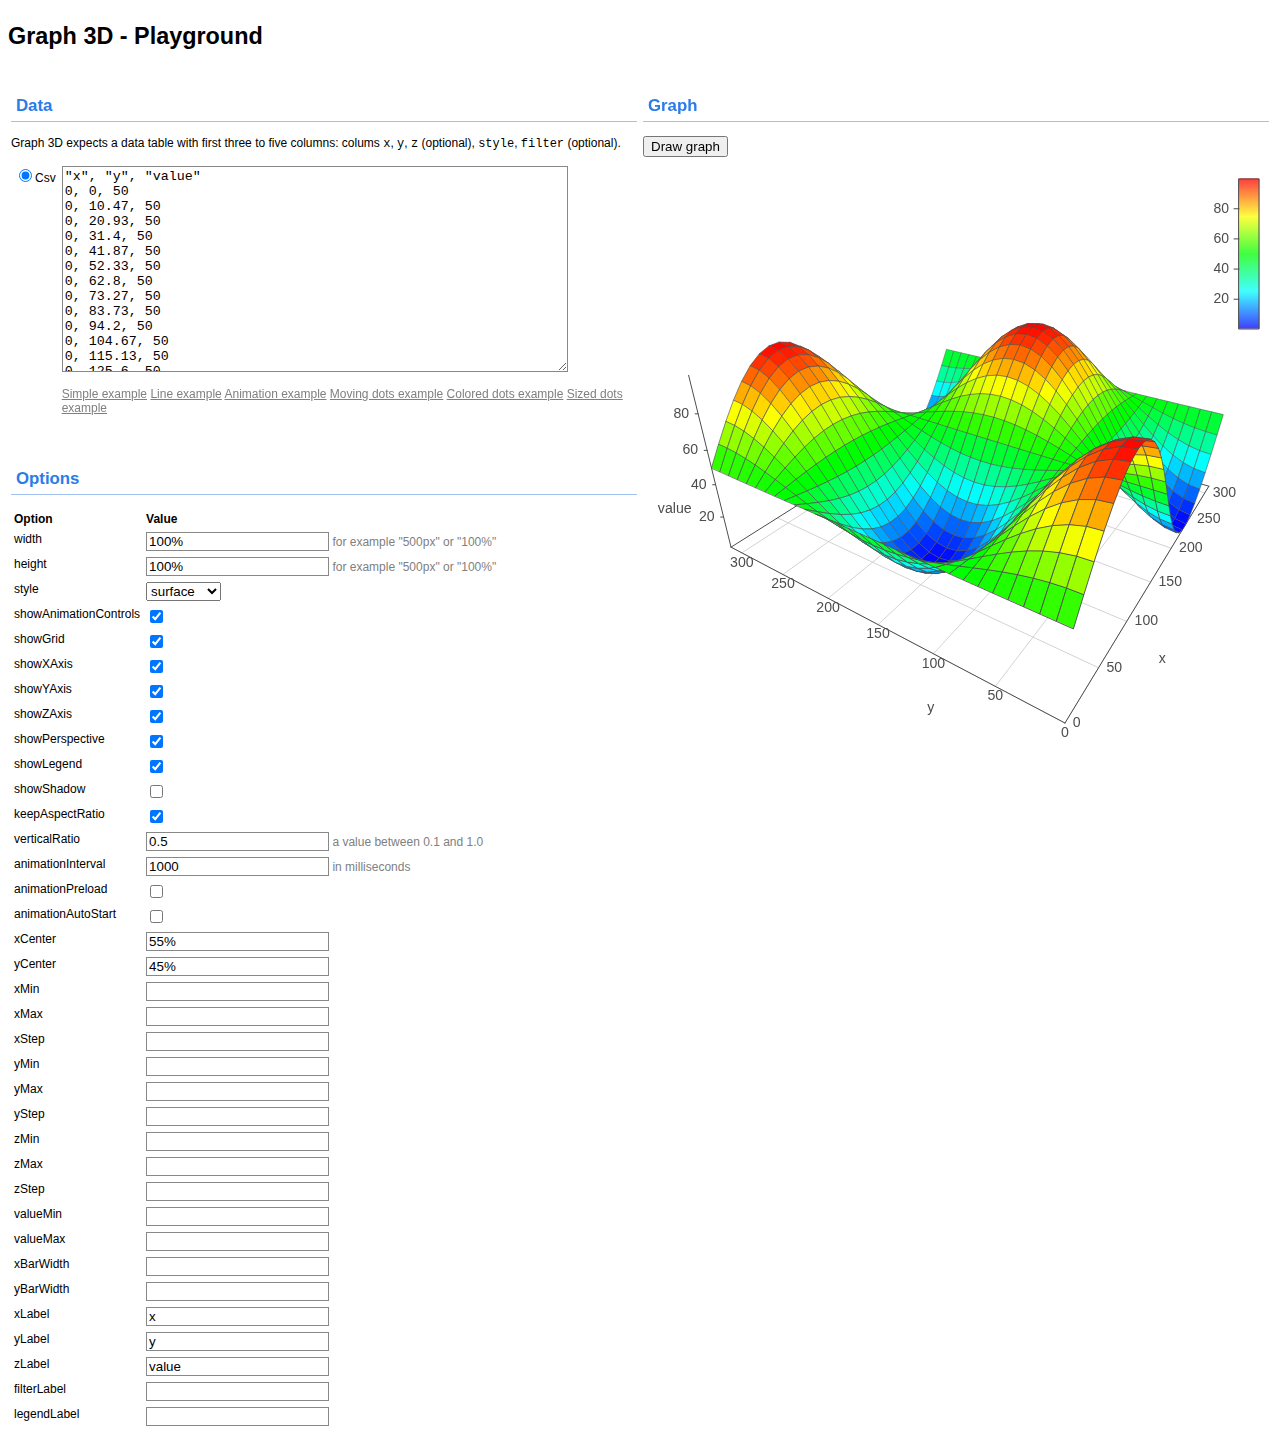
<file: vis-4.21.0/examples/graph3d/playground/index.html>
<!doctype html>
<html>

<head>
    <title>Graph 3D - Playground</title>

    <script type="text/javascript" src="../../../dist/vis.js"></script>

    <script type="text/javascript" src="playground.js"></script>
    <script type="text/javascript" src="csv2array.js"></script>
    <link rel='stylesheet' href='playground.css' type='text/css'>

    <script type="text/javascript">
        // Called when the Visualization API is loaded.
        function drawVisualization() {
            // TODO
        }
    </script>
    
</head>

<body onload="load();">

<h1>Graph 3D - Playground</h1>

<table style="width:100%;">
<col width="50%">
<col width="50%">

<tr>
    <td>
        <h2>Data</h2>
        <p>
            Graph 3D expects a data table with first three to five columns:
            colums <code>x</code>, <code>y</code>, <code>z</code> (optional),
            <code>style</code>, <code>filter</code> (optional).
        </p>

        <table>
            <tr>
                <td style="white-space: nowrap">
                    <input type="radio" name="datatype" id="datatypeCsv" onclick="selectDataType();" checked value="csv">Csv
                </td>
                <td>
                    <div id="csv">
                        <textarea id="csvTextarea"></textarea>
                        <p>
                            <a href="javascript: loadCsvExample();" title="Load an example">Simple example</a>
                            <a href="javascript: loadCsvLineExample();" title="Load an example">Line example</a>
                            <a href="javascript: loadCsvAnimationExample();" title="Load an example">Animation example</a>
                            <a href="javascript: loadCsvMovingDotsExample();" title="Load an example">Moving dots example</a>
                            <a href="javascript: loadCsvColoredDotsExample();" title="Load an example">Colored dots example</a>
                            <a href="javascript: loadCsvSizedDotsExample();" title="Load an example">Sized dots example</a>
                        </p>
                    </div>
                </td>
            </tr>
          <!-- TODO: add JSON examples -->
        </table>

        <br>
    </td>
    <td rowspan=2>
        <h2>Graph</h2>
        <p>
            <input type="button" value="Draw graph" onclick="draw();" id="draw">
        </p>

        <div id="graph"></div>
    </td>
</tr>
<tr>
    <td>
        <h2>Options</h2>

        <table>
            <tr>
                <th>Option</th>
                <th>Value</th>
            </tr>

            <tr>
                <td>width</td>
                <td><input type="text" id="width" value="100%" /> <span class="info">for example "500px" or "100%"</span></td>
            </tr>
            <tr>
                <td>height</td>
                <td><input type="text" id="height" value="100%" /> <span class="info">for example "500px" or "100%"</span></td>
            </tr>
            <tr>
                <td>style</td>
                <td>
                    <select id="style">
                        <option value="bar" >bar
                        <option value="bar-color" >bar-color
                        <option value="bar-size" >bar-size
                        <option value="dot" >dot
                        <option value="dot-color" >dot-color
                        <option value="dot-size" >dot-size
                        <option value="dot-line" >dot-line
                        <option value="line" >line
                        <option value="grid" >grid
                        <option value="surface" selected>surface
                    </select>
            </tr>

            <tr>
                <td>showAnimationControls</td>
                <td><input type="checkbox" id="showAnimationControls" checked /></td>
            </tr>
            <tr>
                <td>showGrid</td>
                <td><input type="checkbox" id="showGrid" checked /></td>
            </tr>
            <tr>
                <td>showXAxis</td>
                <td><input type="checkbox" id="showXAxis" checked /></td>
            </tr>
            <tr>
                <td>showYAxis</td>
                <td><input type="checkbox" id="showYAxis" checked /></td>
            </tr>
            <tr>
                <td>showZAxis</td>
                <td><input type="checkbox" id="showZAxis" checked /></td>
            </tr>

            <tr>
                <td>showPerspective</td>
                <td><input type="checkbox" id="showPerspective" checked /></td>
            </tr>
            <tr>
                <td>showLegend</td>
                <td><input type="checkbox" id="showLegend" checked /></td>
            </tr>
            <tr>
                <td>showShadow</td>
                <td><input type="checkbox" id="showShadow" /></td>
            </tr>

            <tr>
                <td>keepAspectRatio</td>
                <td><input type="checkbox" id="keepAspectRatio" checked /></td>
            </tr>
            <tr>
                <td>verticalRatio</td>
                <td><input type="text" id="verticalRatio" value="0.5" /> <span class="info">a value between 0.1 and 1.0</span></td>
            </tr>

            <tr>
                <td>animationInterval</td>
                <td><input type="text" id="animationInterval" value="1000" /> <span class="info">in milliseconds</span></td>
            </tr>
            <tr>
                <td>animationPreload</td>
                <td><input type="checkbox" id="animationPreload" /></td>
            </tr>
            <tr>
                <td>animationAutoStart</td>
                <td><input type="checkbox" id="animationAutoStart" /></td>
            </tr>

            <tr><td>xCenter</td><td><input type="text" id="xCenter" value="55%" /></td></tr>
            <tr><td>yCenter</td><td><input type="text" id="yCenter" value="45%" /></td></tr>

            <tr><td>xMin</td><td><input type="text" id="xMin" /></td></tr>
            <tr><td>xMax</td><td><input type="text" id="xMax" /></td></tr>
            <tr><td>xStep</td><td><input type="text" id="xStep" /></td></tr>

            <tr><td>yMin</td><td><input type="text" id="yMin" /></td></tr>
            <tr><td>yMax</td><td><input type="text" id="yMax" /></td></tr>
            <tr><td>yStep</td><td><input type="text" id="yStep" /></td></tr>

            <tr><td>zMin</td><td><input type="text" id="zMin" /></td></tr>
            <tr><td>zMax</td><td><input type="text" id="zMax" /></td></tr>
            <tr><td>zStep</td><td><input type="text" id="zStep" /></td></tr>

            <tr><td>valueMin</td><td><input type="text" id="valueMin" /></td></tr>
            <tr><td>valueMax</td><td><input type="text" id="valueMax" /></td></tr>

            <tr><td>xBarWidth</td><td><input type="text" id="xBarWidth" /></td></tr>
            <tr><td>yBarWidth</td><td><input type="text" id="yBarWidth" /></td></tr>

            <tr><td>xLabel</td><td><input type="text" id="xLabel" value="x"/></td></tr>
            <tr><td>yLabel</td><td><input type="text" id="yLabel" value="y"/></td></tr>
            <tr><td>zLabel</td><td><input type="text" id="zLabel" value="z"/></td></tr>
            <tr><td>filterLabel</td><td><input type="text" id="filterLabel" value="time"/></td></tr>
            <tr><td>legendLabel</td><td><input type="text" id="legendLabel" value="value"/></td></tr>

        </table>

    </td>
</tr>
</table>

</body>
</file>
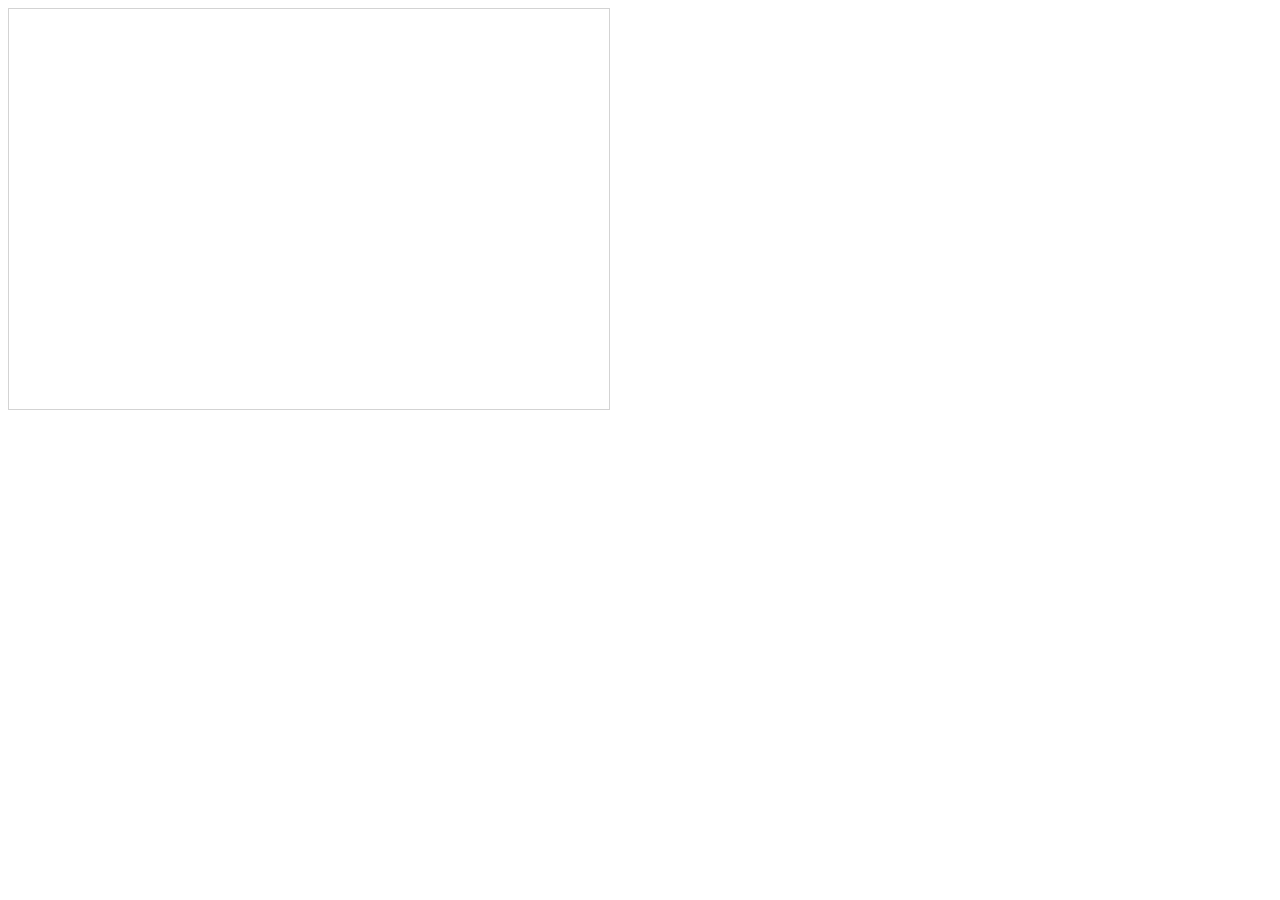
<file: vis-4.21.0/test/network_unittests.html>
<!DOCTYPE html>
<html>
<head lang="en">
    <meta charset="UTF-8">
    <title></title>

    <script type="text/javascript" src="../dist/vis.js"></script>
    <link href="../dist/vis.css" rel="stylesheet" type="text/css"/>

    <style type="text/css">
        #mynetwork {
            width: 600px;
            height: 400px;
            border: 1px solid lightgray;
        }
    </style>


</head>

<body>
<div id="mynetwork"></div>

<script>
    var network = null;
    // create an array with nodes
    var nodes = new vis.DataSet([
        {id: 1, label: 'Node 1', cid:1},
        {id: 2, label: 'Node 2', cid:1},
        {id: 3, label: 'Node 3'},
        {id: 4, label: 'Node 4'},
        {id: 5, label: 'Node 5'}
    ]);

    // create an array with edges
    var edges = new vis.DataSet([
        {id: 'e1', from: 1, to: 3, label: 'hi'},
        {from: 1, to: 2},
        {from: 2, to: 4},
        {from: 2, to: 5}
    ]);

    var data = {
        nodes: nodes,
        edges: edges
    };
    var container = document.getElementById('mynetwork');

    function drawQuick() {
        draw({physics:{stabilization:false}});
    }

    function draw(options) {
        try {
            // clean
            if (network !== null) {
                network.destroy();
                network = null;
            }
            network = new vis.Network(container, data, options);
        }
        catch (err) {
            console.log("err")
        }
    }

    function clusterByCid() {
        drawQuick();
        var clusterOptionsByData = {
            joinCondition:function(childOptions) {
                return childOptions.cid == 1;
            },
            clusterNodeProperties: {id:'cidCluster', borderWidth:3, shape:'database'}
        }
        network.cluster(clusterOptionsByData);
    }


    function clusterByConnection() {
        drawQuick();
        network.clusterByConnection(1)
    }
    function clusterByHubsize() {
        drawQuick();
        var clusterOptionsByData = {
            processProperties: function(clusterOptions, childNodes) {
                clusterOptions.label = "[" + childNodes.length + "]";
                return clusterOptions;
            },
            clusterNodeProperties: {borderWidth:3, shape:'box', font:{size:30}}
        }
        network.clusterByHubsize(undefined, clusterOptionsByData);
    }

    function checkMethods() {
        var methods = [
            {name:"setSize",            arguments: [200,300]},
            {name:"canvasToDOM",        arguments: [{x:10,y:20}]},
            {name:"DOMtoCanvas",        arguments: [{x:10,y:20}]},
            {name:"findNode",           arguments: [1]},
            {name:"isCluster",          arguments: [1]},
            {name:"cluster",            arguments: null, func: clusterByCid},
            {name:"findNode",           arguments: [1]},
            {name:"isCluster",          arguments: ['cidCluster']},
            {name:"getNodesInCluster",  arguments: ['cidCluster']},
            {name:"openCluster",        arguments: ['cidCluster']},
            {name:"clusterByConnection",arguments: null, func: clusterByConnection},
            {name:"clusterByHubsize",   arguments: null, func: clusterByHubsize},
            {name:"clusterOutliers",    arguments: null, funcFirst: drawQuick},
            {name:"getSeed",            arguments: null, funcFirst: drawQuick},
            {name:"enableEditMode",     arguments: null},
            {name:"disableEditMode",    arguments: null},
            {name:"addNodeMode",        arguments: null},
            {name:"disableEditMode",    arguments: null},
            {name:"editNode",           arguments: null, funcFirst: function() {network.setOptions({manipulation:{editNode:function(data,callback) {callback(data);}}})}},
            {name:"disableEditMode",    arguments: null},
            {name:"addEdgeMode",        arguments: null},
            {name:"disableEditMode",    arguments: null},
            {name:"editEdgeMode",       arguments: null},
            {name:"disableEditMode",    arguments: null},
            {name:"selectNodes",        arguments: [[5], true]},
            {name:"deleteSelected",     arguments: null, funcFirst:drawQuick},
            {name:"disableEditMode",    arguments: null},
            {name:"getPositions",       arguments: [[1]]},
            {name:"storePositions",     arguments: null, funcFirst:drawQuick},
            {name:"getBoundingBox",     arguments: [1]},
            {name:"getConnectedNodes",  arguments: [1]},
            {name:"getConnectedEdges",  arguments: [1]},
            {name:"startSimulation",    arguments: null},
            {name:"stopSimulation",     arguments: null},
            {name:"stabilize",          arguments: null},
            {name:"getSelection",       arguments: null},
            {name:"getSelectedNodes",   arguments: null},
            {name:"getSelectedEdges",   arguments: null},
            {name:"getNodeAt",          arguments: [{x:10,y:20}]},
            {name:"getEdgeAt",          arguments: [{x:10,y:20}]},
            {name:"selectNodes",        arguments: [[1],false]},
            {name:"selectEdges",        arguments: [['e1']]},
            {name:"unselectAll",        arguments: null},
            {name:"redraw",             arguments: null},
            {name:"getScale",           arguments: null},
            {name:"getViewPosition",    arguments: null},
            {name:"fit",                arguments: null},
            {name:"moveTo",             arguments: [{position:{x:0,y:0}}]},
            {name:"focus",              arguments: [1]},
            {name:"releaseNode",        arguments: null},
            {name:"getOptionsFromConfigurator", arguments: null},
        ]

        drawQuick();
        for (var i = 0; i < methods.length; i++) {
            setTimeout(testMethod.bind(this,methods,i), i*50);
        }
    }

    function testMethod(methods,i) {
        var methodName = methods[i].name;
        console.log("Currently testing:", methodName);

        if (methods[i].funcFirst !== undefined) {
            methods[i].funcFirst();
        }

        if (methods[i].func !== undefined) {
            methods[i].func();
        }
        else {
            if (methods[i].arguments === null) {
                network[methodName].apply(network);
            }
            else {
                network[methodName].apply(network, methods[i].arguments)
            }
        }
    }



    var amountOfOptionChecks = 50;
    var optionsThreshold = 0.8;
    var optionGlobalCount = 0;
    function checkOptions() {
        optionGlobalCount++;
        if (optionGlobalCount == amountOfOptionChecks) {
            checkMethods();
        }
        else {
            var allOptions = vis.network.allOptions.allOptions;
            var testOptions = {};
            constructOptions(allOptions, testOptions);
            if (testOptions.physics === undefined) {testOptions.physics = {};}
            if (testOptions.layout === undefined) {testOptions.layout = {};}
            testOptions.physics.enabled = true;
            testOptions.layout.improvedLayout = false;
            var failed = setTimeout(function () {
                console.error("FAILED", JSON.stringify(testOptions, null, 4))
            }, 500);
            var counter = 0;
            drawQuick();
            network.on("afterDrawing", function () {
                counter++;
                if (counter > 2) {
                    counter = 0;
                    network.off('afterDrawing');
                    clearTimeout(failed);
                    network.destroy();
                }
            })
            network.on("stabilized", function () {
                clearTimeout(failed);
                network.destroy();
            });
            network.once("destroy", function () {
                clearTimeout(failed);
                setTimeout(checkOptions, 100);
            })
            console.log("now testing:",testOptions)

            network.setOptions(testOptions);
        }
    }

    function constructOptions(allOptions, testOptions) {
        for (var option in allOptions) {
            if (Math.random() < optionsThreshold) {
                if (option !== "__type__" && option !== '__any__' && option !== 'locales' && option !== 'image' && option !== 'id') {
                    if (allOptions[option].__type__ !== undefined) {
                        if (testOptions[option] === undefined) {
                            testOptions[option] = {};
                        }
                        constructOptions(allOptions[option], testOptions[option])
                        if (Object.keys(testOptions).length === 0) {
                            testOptions[option] = undefined;
                            delete testOptions[option];
                        }
                    }
                    else {
                        if (allOptions[option].boolean !== undefined) {
                            if (testOptions[option] === undefined) {
                                testOptions[option] = {};
                            }
                            testOptions[option] = Math.random() < 0.5;
                        }
                        else if(allOptions[option].number !== undefined) {
                            if (testOptions[option] === undefined) {
                                testOptions[option] = {};
                            }
                            testOptions[option] = 1 * Math.random();
                        }
                        else if(allOptions[option].string !== undefined && Array.isArray(allOptions[option].string)) {
                            var value = allOptions[option].string[Math.floor(Math.random() * allOptions[option].string.length)];
                            if (value !== 'image' && value !== 'circularImage' && value !== 'icon') {
                                if (testOptions[option] === undefined) {
                                    testOptions[option] = {};
                                }
                                testOptions[option] = value;
                            }
                        }
                        else if(allOptions[option].string !== undefined) {
//                            if (testOptions[option] === undefined) {
//                                testOptions[option] = {};
//                            }
//                            testOptions[option] = "hello world";
                        }
                    }
                }
            }
        }
    }


    checkOptions();
//    for (var i = 0; i < amountOfOptionChecks; i++) {
//        setTimeout(checkOptions.bind(this,i), i*optionCheckTime);
//    }
//    setTimeout(checkMethods, amountOfOptionChecks*optionCheckTime);
</script>
</body>
</html>
</file>
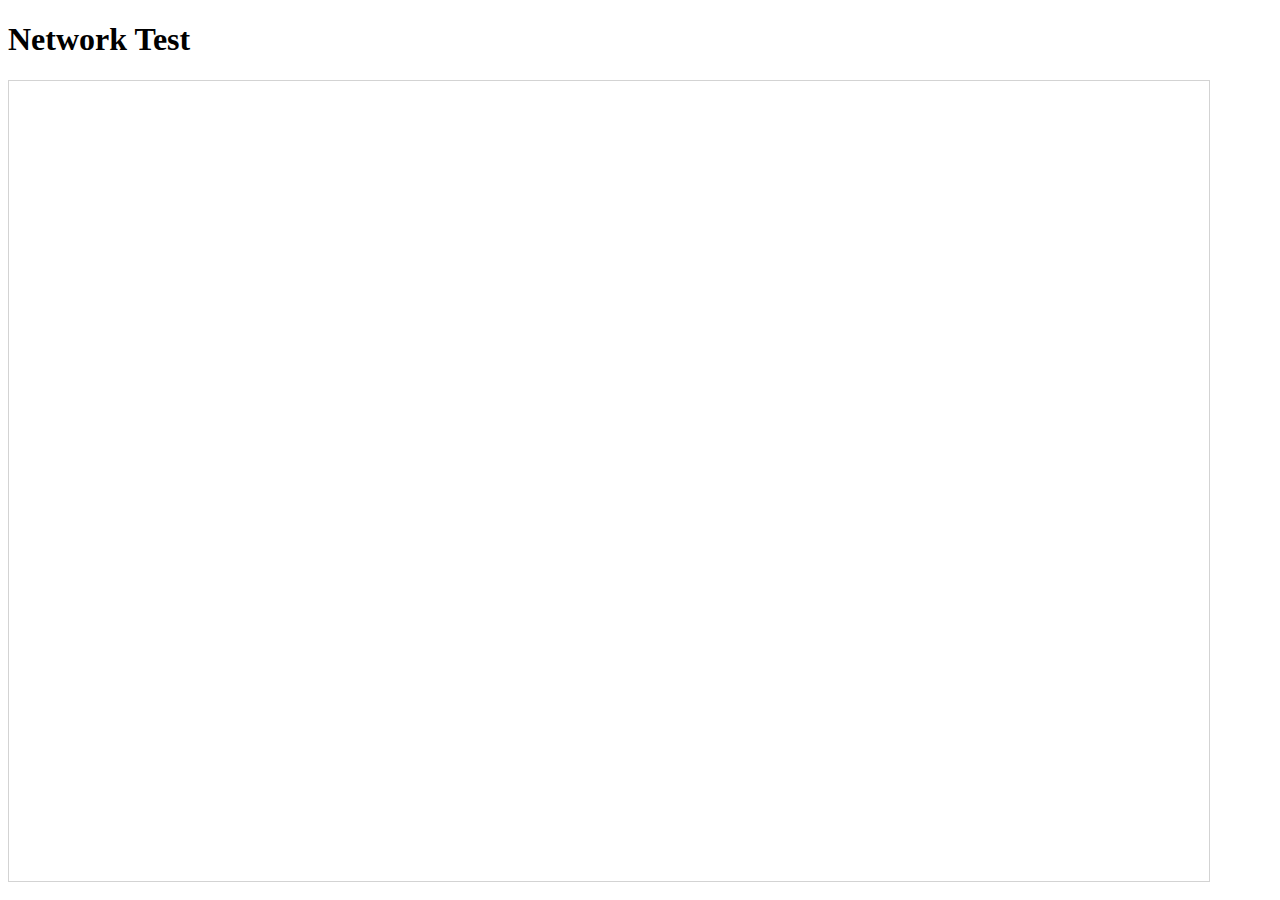
<file: vis-4.21.0/test/networkTest.html>
<!DOCTYPE html>
<html>
<head>
    <meta charset="utf-8">
    <title>JS Bin</title>
    <script type="text/javascript" src="../dist/vis.js"></script> <!-- network handling framework -->
    <link href="../dist/vis.css" rel="stylesheet" type="text/css"/>
    <style type="text/css">
        #network{
            width: 1200px;
            height: 800px;
            border: 1px solid lightgray;
        }
    </style>
</head>
<body>
<h1>Network Test</h1>
<div id="network"></div>

<script type="text/javascript">
    // create a network
    var container = document.getElementById('network');
    var nodes = new vis.DataSet([]);
    var edges = new vis.DataSet([]);

    // create a network
    var data = {
        nodes: nodes,
        edges: edges
    };
//    data.nodes.update({id: 0, label: 'node 1'});
    var fontFace = 'roboto,"helvetica neue","segoe ui",arial,helvetica,sans-serif';
    var options = {
        autoResize: true,
        interaction: {
            hover: true
        },
        width: '100%',
        height: '400px',
        nodes: {
            shape: 'dot',
            font: {
                size: 13,
                face: fontFace,
                strokeColor: '#fff',
                strokeWidth: 5
            }
        }
    };
    var network = new vis.Network(container, data, options);

    function info(s) {
        document.getElementById('num').innerText += s + '\n';
    }






</script>
</body>
</html>
</file>
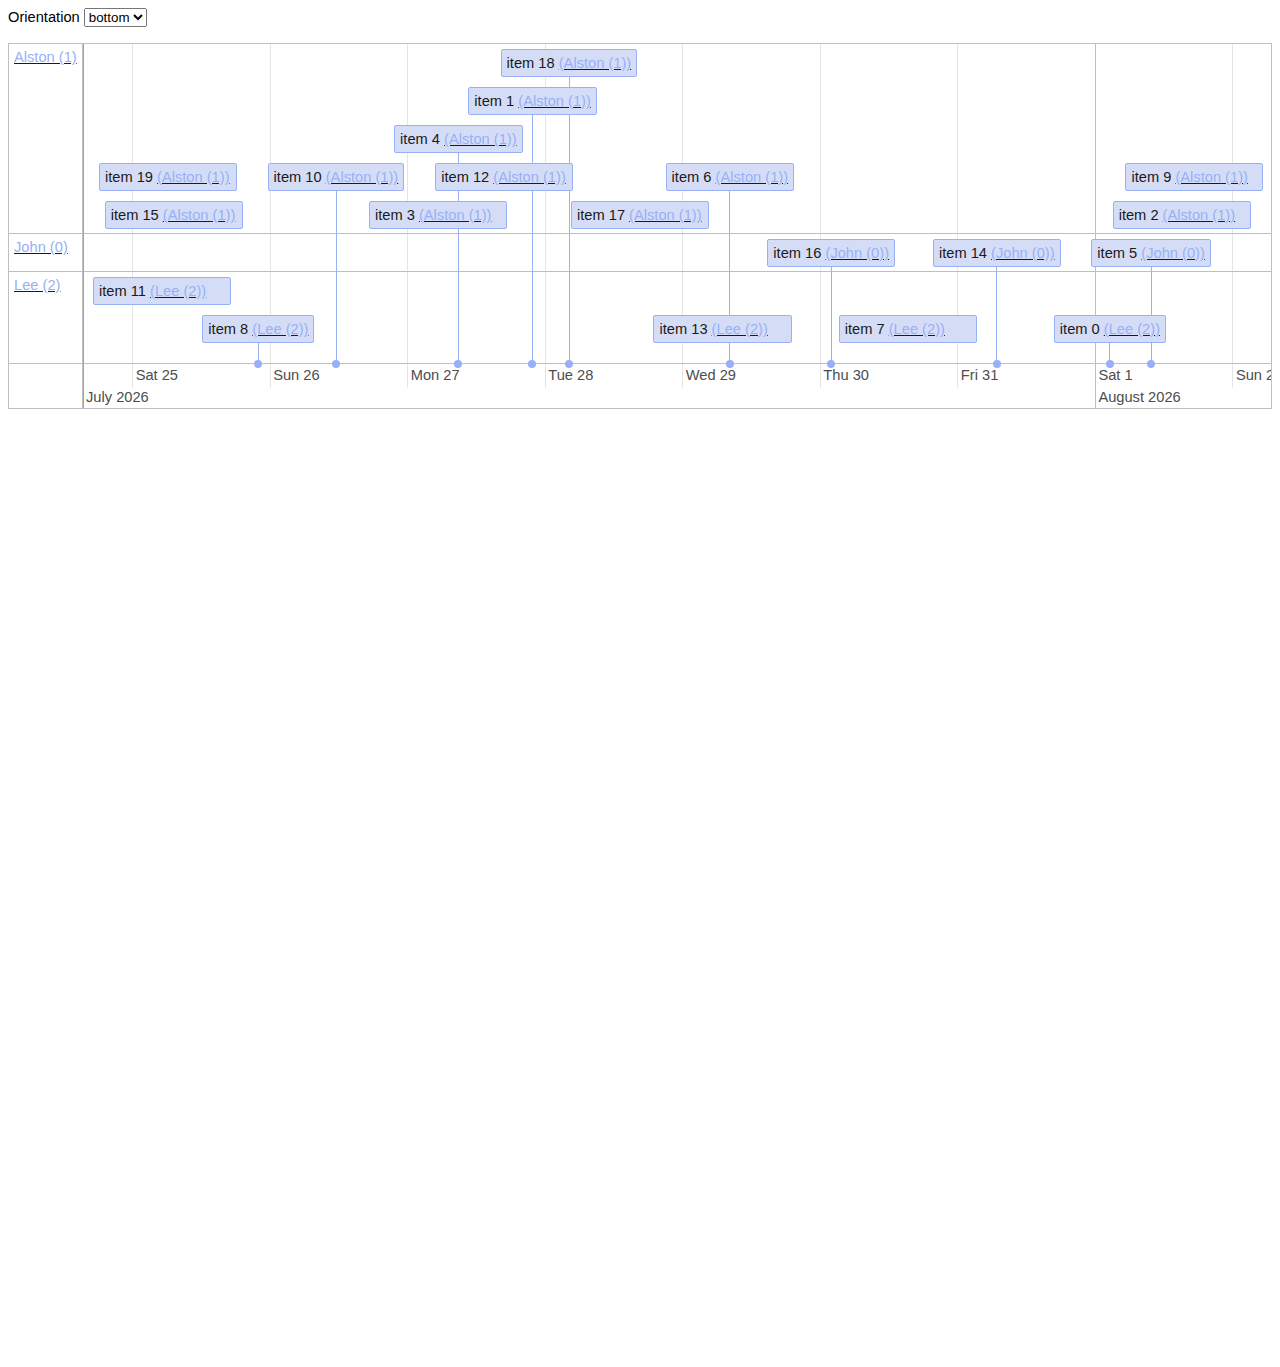
<file: vis-4.21.0/test/timeline_groups.html>
<!DOCTYPE HTML>
<html>
<head>
  <title>Timeline | Group example</title>

  <style>
    body, html {
      font-family: arial, sans-serif;
      font-size: 11pt;
    }

    #visualization {
      box-sizing: border-box;
      width: 100%;
    }

    .vis.timeline .item.red,
    .vis.timeline .item.red.selected {
      background-color: red;
      color: white;
    }

    .vis.timeline .item.green,
    .vis.timeline .item.green.selected {
      background-color: green;
      color: white;
    }

  </style>

  <script src="https://cdnjs.cloudflare.com/ajax/libs/jquery/2.1.4/jquery.js"></script>

  <script src="../dist/vis.js"></script>
  <link href="../dist/vis.css" rel="stylesheet" type="text/css" />
<script>(function(i,s,o,g,r,a,m){i['GoogleAnalyticsObject']=r;i[r]=i[r]||function(){(i[r].q=i[r].q||[]).push(arguments)},i[r].l=1*new Date();a=s.createElement(o),m=s.getElementsByTagName(o)[0];a.async=1;a.src=g;m.parentNode.insertBefore(a,m)})(window,document,'script','//www.google-analytics.com/analytics.js','ga');ga('create', 'UA-61231638-1', 'auto');ga('send', 'pageview');</script></head>
<body>

<div>
  <label for="orientation">Orientation</label>
  <select id="orientation">
    <option value="both">both</option>
    <option value="bottom" selected>bottom</option>
    <option value="top">top</option>
  </select>
</div>
<script>
  var o = document.getElementById('orientation');
  o.onchange = function () {
    timeline.setOptions({
      orientation: o.value
    });
  };
</script>
<br>

<div id="visualization"></div>
<div style="height: 1000px;"></div><!-- for testing vertical scroll on touch devices-->

<script>
  var moment = vis.moment;

  var now = moment().minutes(0).seconds(0).milliseconds(0);
  var groupCount = 3;
  var itemCount = 20;

  // create a data set with groups
  var names = ['John (0)', 'Alston (1)', 'Lee (2)', 'Grant (3)'];
  var groups = new vis.DataSet();
  for (var g = 0; g < groupCount; g++) {
    groups.add({id: g, content: '<a href="http://google.com"><span style="color:#97B0F8;">' + names[g] + '</a>', title: 'Title of group ' + g, 'className': 'myGroup'});
  }

  // create a dataset with items
  var items = new vis.DataSet({
    type: {start: 'Moment', end: 'Moment'}
  });
  for (var i = 0; i < itemCount; i++) {
    var start = now.clone().add(Math.random() * 200, 'hours');
    var end = Math.random() > 0.5 ? start.clone().add(24, 'hours') : undefined;
    var group = Math.floor(Math.random() * groupCount);
    items.add({
      id: i,
      group: group,
      content: 'item ' + i +
          ' <a href="http://google.com"><span style="color:#97B0F8;">(' + names[group] + ')</span></a> ',
      start: start,
      end: end,
      title: 'Title for item ' + i,
      //type: 'box',
      className: 'myItem'
    });
  }

  // create visualization
  var container = document.getElementById('visualization');
  var options = {
    //orientation: 'top',
    multiselect: true,
    editable: {
      add: true,
      remove: true,
      updateTime: true,
      updateGroup: true
    },

//    orientation: {
//      item: 'top',
//      axis: 'both'
//    },

    onAdd: function (item, callback) {
      item.content = prompt('Enter text content for new item:', item.content);
      if (item.content != null) {
        callback(item); // send back adjusted new item
      }
      else {
        callback(null); // cancel item creation
      }
    },

    onMove: function (item, callback) {
      console.log('onMove', item)
      if (confirm('Do you really want to move the item to\n' +
          'start: ' + item.start + '\n' +
          'end: ' + item.end + '?')) {
        callback(item); // send back item as confirmation (can be changed)
      }
      else {
        callback(null); // cancel editing item
      }
    },

    onMoving: function (item, callback) {
      var min = moment().minutes(0).seconds(0).milliseconds(0).add(-2, 'day').toDate();
      if (item.start < min) {
        item.start = min;
      }
      //item.className = item.id > 3 ? 'red' : 'green';
      //item.group = Math.random() > 0.5 ? 2 : 1;
      //item.hasMoved = true;
      //item.content = Math.round(Math.random() * 4);

      callback(item); // send back item as confirmation (can be changed)
    },

    onUpdate: function (item, callback) {
      item.content = prompt('Edit items text:', item.content);
      if (item.content != null) {
        callback(item); // send back adjusted item
      }
      else {
        callback(null); // cancel updating the item
      }
    },

    onRemove: function (item, callback) {
      if (confirm('Remove item ' + item.content + '?')) {
        callback(item); // confirm deletion
      }
      else {
        callback(null); // cancel deletion
      }
    },

    //stack: false,
    //height: 200,
    groupOrder: 'content'
  };

  console.time('create timeline');
  var timeline = new vis.Timeline(container);
  console.timeEnd('create timeline');

  console.time('set options');
  timeline.setOptions(options);
  console.timeEnd('set options');

  console.time('set groups');
  timeline.setGroups(groups);
  console.timeEnd('set groups');

  console.time('set items');
  timeline.setItems(items);
  console.timeEnd('set items');

  timeline.on('select', function (selection) {
    console.log('select', selection);
  });

  /*
  timeline.on('rangechange', function (range) {
    console.log('rangechange', range);
  });
  timeline.on('rangechanged', function (range) {
    console.log('rangechanged', range);
  });
  */
//
  timeline.on('click', function (props) {
    console.log('click', props);
  });

  $(container).click(function (event) {
    console.log('click jquery', timeline.getEventProperties(event));
  });

  timeline.on('doubleClick', function (props) {
    console.log('doubleClick', props);
  });

  timeline.on('contextmenu', function (props) {
    console.log('contextmenu', props);
  });

  items.on('add',    console.log.bind(console));
  items.on('update', console.log.bind(console));
  items.on('remove', console.log.bind(console));

  groups.on('add',    console.log.bind(console));
  groups.on('update', console.log.bind(console));
  groups.on('remove', console.log.bind(console));

  function log (msg) {
    var logs = document.getElementById('logs');
    logs.innerHTML = msg + '<br>' + logs.innerHTML;
  }

</script>
<div id="logs"></div>
</body>
</html>
</file>
<file: vis-4.21.0/examples/graph3d/playground/playground.css>
body
{
  font: 13px "Lucida Grande", Tahoma, Arial, Helvetica, sans-serif;
}

h1
{
  font-size: 180%;
  font-weight: bold;

  margin: 1em 0 1em 0;
}

h2
{
  font-size: 140%;
  padding: 5px;
  border-bottom: 1px solid #a0c0f0;
  color: #2B7CE9;
}

h3
{
  font-size: 100%;
}

hr
{
  border: none 0;
  border-top: 1px solid #a0c0f0;
  height: 1px;
}

pre.code
{
  display: block;
  padding: 8px;
  border: 1px dashed #ccc;
}

table
{
  border-collapse: collapse;
}

th, td
{
  font: 12px "Lucida Grande", Tahoma, Arial, Helvetica, sans-serif;
  text-align: left;
  vertical-align: top;
  /*border: 1px solid #888;*/
  padding: 3px;
}

th
{
  font-weight: bold;
}


textarea {
  width: 500px;
  height: 200px;
  border: 1px solid #888;
}

input[type=text] {
  border: 1px solid #888;
}

#datasourceText, #googlespreadsheetText {
  width: 500px;

}

.info {
  color: gray;
}

a {
  color: gray;
}
a:hover {
  color: red;
}


#graph {
  width: 100%;
  height: 600px;
}
</file>
<file: vis-4.21.0/dist/vis.css>
.vis .overlay {
  position: absolute;
  top: 0;
  left: 0;
  width: 100%;
  height: 100%;

  /* Must be displayed above for example selected Timeline items */
  z-index: 10;
}

.vis-active {
  box-shadow: 0 0 10px #86d5f8;
}

/* override some bootstrap styles screwing up the timelines css */

.vis [class*="span"] {
  min-height: 0;
  width: auto;
}

div.vis-configuration {
    position:relative;
    display:block;
    float:left;
    font-size:12px;
}

div.vis-configuration-wrapper {
    display:block;
    width:700px;
}

div.vis-configuration-wrapper::after {
  clear: both;
  content: "";
  display: block;
}

div.vis-configuration.vis-config-option-container{
    display:block;
    width:495px;
    background-color: #ffffff;
    border:2px solid #f7f8fa;
    border-radius:4px;
    margin-top:20px;
    left:10px;
    padding-left:5px;
}

div.vis-configuration.vis-config-button{
    display:block;
    width:495px;
    height:25px;
    vertical-align: middle;
    line-height:25px;
    background-color: #f7f8fa;
    border:2px solid #ceced0;
    border-radius:4px;
    margin-top:20px;
    left:10px;
    padding-left:5px;
    cursor: pointer;
    margin-bottom:30px;
}

div.vis-configuration.vis-config-button.hover{
    background-color: #4588e6;
    border:2px solid #214373;
    color:#ffffff;
}

div.vis-configuration.vis-config-item{
    display:block;
    float:left;
    width:495px;
    height:25px;
    vertical-align: middle;
    line-height:25px;
}


div.vis-configuration.vis-config-item.vis-config-s2{
    left:10px;
    background-color: #f7f8fa;
    padding-left:5px;
    border-radius:3px;
}
div.vis-configuration.vis-config-item.vis-config-s3{
    left:20px;
    background-color: #e4e9f0;
    padding-left:5px;
    border-radius:3px;
}
div.vis-configuration.vis-config-item.vis-config-s4{
    left:30px;
    background-color: #cfd8e6;
    padding-left:5px;
    border-radius:3px;
}

div.vis-configuration.vis-config-header{
    font-size:18px;
    font-weight: bold;
}

div.vis-configuration.vis-config-label{
    width:120px;
    height:25px;
    line-height: 25px;
}

div.vis-configuration.vis-config-label.vis-config-s3{
    width:110px;
}
div.vis-configuration.vis-config-label.vis-config-s4{
    width:100px;
}

div.vis-configuration.vis-config-colorBlock{
    top:1px;
    width:30px;
    height:19px;
    border:1px solid #444444;
    border-radius:2px;
    padding:0px;
    margin:0px;
    cursor:pointer;
}

input.vis-configuration.vis-config-checkbox {
    left:-5px;
}


input.vis-configuration.vis-config-rangeinput{
    position:relative;
    top:-5px;
    width:60px;
    /*height:13px;*/
    padding:1px;
    margin:0;
    pointer-events:none;
}

input.vis-configuration.vis-config-range{
    /*removes default webkit styles*/
    -webkit-appearance: none;

    /*fix for FF unable to apply focus style bug */
    border: 0px solid white;
    background-color:rgba(0,0,0,0);

    /*required for proper track sizing in FF*/
    width: 300px;
    height:20px;
}
input.vis-configuration.vis-config-range::-webkit-slider-runnable-track {
    width: 300px;
    height: 5px;
    background: #dedede; /* Old browsers */
    background: -moz-linear-gradient(top,  #dedede 0%, #c8c8c8 99%); /* FF3.6+ */
    background: -webkit-gradient(linear, left top, left bottom, color-stop(0%,#dedede), color-stop(99%,#c8c8c8)); /* Chrome,Safari4+ */
    background: -webkit-linear-gradient(top,  #dedede 0%,#c8c8c8 99%); /* Chrome10+,Safari5.1+ */
    background: -o-linear-gradient(top, #dedede 0%, #c8c8c8 99%); /* Opera 11.10+ */
    background: -ms-linear-gradient(top,  #dedede 0%,#c8c8c8 99%); /* IE10+ */
    background: linear-gradient(to bottom,  #dedede 0%,#c8c8c8 99%); /* W3C */
    filter: progid:DXImageTransform.Microsoft.gradient( startColorstr='#dedede', endColorstr='#c8c8c8',GradientType=0 ); /* IE6-9 */

    border: 1px solid #999999;
    box-shadow: #aaaaaa 0px 0px 3px 0px;
    border-radius: 3px;
}
input.vis-configuration.vis-config-range::-webkit-slider-thumb {
    -webkit-appearance: none;
    border: 1px solid #14334b;
    height: 17px;
    width: 17px;
    border-radius: 50%;
    background: #3876c2; /* Old browsers */
    background: -moz-linear-gradient(top,  #3876c2 0%, #385380 100%); /* FF3.6+ */
    background: -webkit-gradient(linear, left top, left bottom, color-stop(0%,#3876c2), color-stop(100%,#385380)); /* Chrome,Safari4+ */
    background: -webkit-linear-gradient(top,  #3876c2 0%,#385380 100%); /* Chrome10+,Safari5.1+ */
    background: -o-linear-gradient(top,  #3876c2 0%,#385380 100%); /* Opera 11.10+ */
    background: -ms-linear-gradient(top,  #3876c2 0%,#385380 100%); /* IE10+ */
    background: linear-gradient(to bottom,  #3876c2 0%,#385380 100%); /* W3C */
    filter: progid:DXImageTransform.Microsoft.gradient( startColorstr='#3876c2', endColorstr='#385380',GradientType=0 ); /* IE6-9 */
    box-shadow: #111927 0px 0px 1px 0px;
    margin-top: -7px;
}
input.vis-configuration.vis-config-range:focus {
    outline: none;
}
input.vis-configuration.vis-config-range:focus::-webkit-slider-runnable-track {
    background: #9d9d9d; /* Old browsers */
    background: -moz-linear-gradient(top, #9d9d9d 0%, #c8c8c8 99%); /* FF3.6+ */
    background: -webkit-gradient(linear, left top, left bottom, color-stop(0%,#9d9d9d), color-stop(99%,#c8c8c8)); /* Chrome,Safari4+ */
    background: -webkit-linear-gradient(top,  #9d9d9d 0%,#c8c8c8 99%); /* Chrome10+,Safari5.1+ */
    background: -o-linear-gradient(top,  #9d9d9d 0%,#c8c8c8 99%); /* Opera 11.10+ */
    background: -ms-linear-gradient(top,  #9d9d9d 0%,#c8c8c8 99%); /* IE10+ */
    background: linear-gradient(to bottom,  #9d9d9d 0%,#c8c8c8 99%); /* W3C */
    filter: progid:DXImageTransform.Microsoft.gradient( startColorstr='#9d9d9d', endColorstr='#c8c8c8',GradientType=0 ); /* IE6-9 */
}

input.vis-configuration.vis-config-range::-moz-range-track {
    width: 300px;
    height: 10px;
    background: #dedede; /* Old browsers */
    background: -moz-linear-gradient(top,  #dedede 0%, #c8c8c8 99%); /* FF3.6+ */
    background: -webkit-gradient(linear, left top, left bottom, color-stop(0%,#dedede), color-stop(99%,#c8c8c8)); /* Chrome,Safari4+ */
    background: -webkit-linear-gradient(top,  #dedede 0%,#c8c8c8 99%); /* Chrome10+,Safari5.1+ */
    background: -o-linear-gradient(top, #dedede 0%, #c8c8c8 99%); /* Opera 11.10+ */
    background: -ms-linear-gradient(top,  #dedede 0%,#c8c8c8 99%); /* IE10+ */
    background: linear-gradient(to bottom,  #dedede 0%,#c8c8c8 99%); /* W3C */
    filter: progid:DXImageTransform.Microsoft.gradient( startColorstr='#dedede', endColorstr='#c8c8c8',GradientType=0 ); /* IE6-9 */

    border: 1px solid #999999;
    box-shadow: #aaaaaa 0px 0px 3px 0px;
    border-radius: 3px;
}
input.vis-configuration.vis-config-range::-moz-range-thumb {
    border: none;
    height: 16px;
    width: 16px;

    border-radius: 50%;
    background:  #385380;
}

/*hide the outline behind the border*/
input.vis-configuration.vis-config-range:-moz-focusring{
    outline: 1px solid white;
    outline-offset: -1px;
}

input.vis-configuration.vis-config-range::-ms-track {
    width: 300px;
    height: 5px;

    /*remove bg colour from the track, we'll use ms-fill-lower and ms-fill-upper instead */
    background: transparent;

    /*leave room for the larger thumb to overflow with a transparent border */
    border-color: transparent;
    border-width: 6px 0;

    /*remove default tick marks*/
    color: transparent;
}
input.vis-configuration.vis-config-range::-ms-fill-lower {
    background: #777;
    border-radius: 10px;
}
input.vis-configuration.vis-config-range::-ms-fill-upper {
    background: #ddd;
    border-radius: 10px;
}
input.vis-configuration.vis-config-range::-ms-thumb {
    border: none;
    height: 16px;
    width: 16px;
    border-radius: 50%;
    background:  #385380;
}
input.vis-configuration.vis-config-range:focus::-ms-fill-lower {
    background: #888;
}
input.vis-configuration.vis-config-range:focus::-ms-fill-upper {
    background: #ccc;
}

.vis-configuration-popup {
    position: absolute;
    background: rgba(57, 76, 89, 0.85);
    border: 2px solid #f2faff;
    line-height:30px;
    height:30px;
    width:150px;
    text-align:center;
    color: #ffffff;
    font-size:14px;
    border-radius:4px;
    -webkit-transition: opacity 0.3s ease-in-out;
    -moz-transition: opacity 0.3s ease-in-out;
    transition: opacity 0.3s ease-in-out;
}
.vis-configuration-popup:after, .vis-configuration-popup:before {
    left: 100%;
    top: 50%;
    border: solid transparent;
    content: " ";
    height: 0;
    width: 0;
    position: absolute;
    pointer-events: none;
}

.vis-configuration-popup:after {
    border-color: rgba(136, 183, 213, 0);
    border-left-color: rgba(57, 76, 89, 0.85);
    border-width: 8px;
    margin-top: -8px;
}
.vis-configuration-popup:before {
    border-color: rgba(194, 225, 245, 0);
    border-left-color: #f2faff;
    border-width: 12px;
    margin-top: -12px;
}
div.vis-tooltip {
  position: absolute;
  visibility: hidden;
  padding: 5px;
  white-space: nowrap;

  font-family: verdana;
  font-size:14px;
  color:#000000;
  background-color: #f5f4ed;

  -moz-border-radius: 3px;
  -webkit-border-radius: 3px;
  border-radius: 3px;
  border: 1px solid #808074;

  box-shadow: 3px 3px 10px rgba(0, 0, 0, 0.2);
  pointer-events: none;

  z-index: 5;
}


div.vis-color-picker {
  position:absolute;
  top: 0px;
  left: 30px;
  margin-top:-140px;
  margin-left:30px;
  width:310px;
  height:444px;
  z-index: 1;
  padding: 10px;
  border-radius:15px;
  background-color:#ffffff;
  display: none;
  box-shadow: rgba(0,0,0,0.5) 0px 0px 10px 0px;
}

div.vis-color-picker div.vis-arrow {
  position: absolute;
  top:147px;
  left:5px;
}

div.vis-color-picker div.vis-arrow::after,
div.vis-color-picker div.vis-arrow::before {
  right: 100%;
  top: 50%;
  border: solid transparent;
  content: " ";
  height: 0;
  width: 0;
  position: absolute;
  pointer-events: none;
}

div.vis-color-picker div.vis-arrow:after {
  border-color: rgba(255, 255, 255, 0);
  border-right-color: #ffffff;
  border-width: 30px;
  margin-top: -30px;
}

div.vis-color-picker div.vis-color {
  position:absolute;
  width: 289px;
  height: 289px;
  cursor: pointer;
}



div.vis-color-picker div.vis-brightness {
  position: absolute;
  top:313px;
}

div.vis-color-picker div.vis-opacity {
  position:absolute;
  top:350px;
}

div.vis-color-picker div.vis-selector {
  position:absolute;
  top:137px;
  left:137px;
  width:15px;
  height:15px;
  border-radius:15px;
  border:1px solid #ffffff;
  background: #4c4c4c; /* Old browsers */
  background: -moz-linear-gradient(top,  #4c4c4c 0%, #595959 12%, #666666 25%, #474747 39%, #2c2c2c 50%, #000000 51%, #111111 60%, #2b2b2b 76%, #1c1c1c 91%, #131313 100%); /* FF3.6+ */
  background: -webkit-gradient(linear, left top, left bottom, color-stop(0%,#4c4c4c), color-stop(12%,#595959), color-stop(25%,#666666), color-stop(39%,#474747), color-stop(50%,#2c2c2c), color-stop(51%,#000000), color-stop(60%,#111111), color-stop(76%,#2b2b2b), color-stop(91%,#1c1c1c), color-stop(100%,#131313)); /* Chrome,Safari4+ */
  background: -webkit-linear-gradient(top,  #4c4c4c 0%,#595959 12%,#666666 25%,#474747 39%,#2c2c2c 50%,#000000 51%,#111111 60%,#2b2b2b 76%,#1c1c1c 91%,#131313 100%); /* Chrome10+,Safari5.1+ */
  background: -o-linear-gradient(top,  #4c4c4c 0%,#595959 12%,#666666 25%,#474747 39%,#2c2c2c 50%,#000000 51%,#111111 60%,#2b2b2b 76%,#1c1c1c 91%,#131313 100%); /* Opera 11.10+ */
  background: -ms-linear-gradient(top,  #4c4c4c 0%,#595959 12%,#666666 25%,#474747 39%,#2c2c2c 50%,#000000 51%,#111111 60%,#2b2b2b 76%,#1c1c1c 91%,#131313 100%); /* IE10+ */
  background: linear-gradient(to bottom,  #4c4c4c 0%,#595959 12%,#666666 25%,#474747 39%,#2c2c2c 50%,#000000 51%,#111111 60%,#2b2b2b 76%,#1c1c1c 91%,#131313 100%); /* W3C */
  filter: progid:DXImageTransform.Microsoft.gradient( startColorstr='#4c4c4c', endColorstr='#131313',GradientType=0 ); /* IE6-9 */
}



div.vis-color-picker div.vis-new-color {
  position:absolute;
  width:140px;
  height:20px;
  border:1px solid rgba(0,0,0,0.1);
  border-radius:5px;
  top:380px;
  left:159px;
  text-align:right;
  padding-right:2px;
  font-size:10px;
  color:rgba(0,0,0,0.4);
  vertical-align:middle;
  line-height:20px;

}

div.vis-color-picker div.vis-initial-color {
  position:absolute;
  width:140px;
  height:20px;
  border:1px solid rgba(0,0,0,0.1);
  border-radius:5px;
  top:380px;
  left:10px;
  text-align:left;
  padding-left:2px;
  font-size:10px;
  color:rgba(0,0,0,0.4);
  vertical-align:middle;
  line-height:20px;
}

div.vis-color-picker div.vis-label {
  position:absolute;
  width:300px;
  left:10px;
}

div.vis-color-picker div.vis-label.vis-brightness {
  top:300px;
}

div.vis-color-picker div.vis-label.vis-opacity {
  top:338px;
}

div.vis-color-picker div.vis-button {
  position:absolute;
  width:68px;
  height:25px;
  border-radius:10px;
  vertical-align: middle;
  text-align:center;
  line-height: 25px;
  top:410px;
  border:2px solid #d9d9d9;
  background-color: #f7f7f7;
  cursor:pointer;
}

div.vis-color-picker div.vis-button.vis-cancel {
  /*border:2px solid #ff4e33;*/
  /*background-color: #ff7761;*/
  left:5px;
}
div.vis-color-picker div.vis-button.vis-load {
  /*border:2px solid #a153e6;*/
  /*background-color: #cb8dff;*/
  left:82px;
}
div.vis-color-picker div.vis-button.vis-apply {
  /*border:2px solid #4588e6;*/
  /*background-color: #82b6ff;*/
  left:159px;
}
div.vis-color-picker div.vis-button.vis-save {
  /*border:2px solid #45e655;*/
  /*background-color: #6dff7c;*/
  left:236px;
}


div.vis-color-picker input.vis-range {
  width: 290px;
  height:20px;
}

/* TODO: is this redundant?
div.vis-color-picker input.vis-range-brightness {
  width: 289px !important;
}


div.vis-color-picker input.vis-saturation-range {
  width: 289px !important;
}*/
div.vis-network div.vis-manipulation {
  box-sizing: content-box;

  border-width: 0;
  border-bottom: 1px;
  border-style:solid;
  border-color: #d6d9d8;
  background: #ffffff; /* Old browsers */
  background: -moz-linear-gradient(top,  #ffffff 0%, #fcfcfc 48%, #fafafa 50%, #fcfcfc 100%); /* FF3.6+ */
  background: -webkit-gradient(linear, left top, left bottom, color-stop(0%,#ffffff), color-stop(48%,#fcfcfc), color-stop(50%,#fafafa), color-stop(100%,#fcfcfc)); /* Chrome,Safari4+ */
  background: -webkit-linear-gradient(top,  #ffffff 0%,#fcfcfc 48%,#fafafa 50%,#fcfcfc 100%); /* Chrome10+,Safari5.1+ */
  background: -o-linear-gradient(top,  #ffffff 0%,#fcfcfc 48%,#fafafa 50%,#fcfcfc 100%); /* Opera 11.10+ */
  background: -ms-linear-gradient(top,  #ffffff 0%,#fcfcfc 48%,#fafafa 50%,#fcfcfc 100%); /* IE10+ */
  background: linear-gradient(to bottom,  #ffffff 0%,#fcfcfc 48%,#fafafa 50%,#fcfcfc 100%); /* W3C */
  filter: progid:DXImageTransform.Microsoft.gradient( startColorstr='#ffffff', endColorstr='#fcfcfc',GradientType=0 ); /* IE6-9 */

  padding-top:4px;
  position: absolute;
  left: 0;
  top: 0;
  width: 100%;
  height: 28px;
}

div.vis-network div.vis-edit-mode {
  position:absolute;
  left: 0;
  top: 5px;
  height: 30px;
}

/* FIXME: shouldn't the vis-close button be a child of the vis-manipulation div? */

div.vis-network div.vis-close {
  position:absolute;
  right: 0;
  top: 0;
  width: 30px;
  height: 30px;

  background-position: 20px 3px;
  background-repeat: no-repeat;
  background-image: url("img/network/cross.png");
  cursor: pointer;
  -webkit-touch-callout: none;
  -webkit-user-select: none;
  -khtml-user-select: none;
  -moz-user-select: none;
  -ms-user-select: none;
  user-select: none;
}

div.vis-network div.vis-close:hover {
  opacity: 0.6;
}

div.vis-network div.vis-manipulation div.vis-button,
div.vis-network div.vis-edit-mode div.vis-button {
  float:left;
  font-family: verdana;
  font-size: 12px;
  -moz-border-radius: 15px;
  border-radius: 15px;
  display:inline-block;
  background-position: 0px 0px;
  background-repeat:no-repeat;
  height:24px;
  margin-left: 10px;
  /*vertical-align:middle;*/
  cursor: pointer;
  padding: 0px 8px 0px 8px;
  -webkit-touch-callout: none;
  -webkit-user-select: none;
  -khtml-user-select: none;
  -moz-user-select: none;
  -ms-user-select: none;
  user-select: none;
}

div.vis-network div.vis-manipulation div.vis-button:hover {
  box-shadow: 1px 1px 8px rgba(0, 0, 0, 0.20);
}

div.vis-network div.vis-manipulation div.vis-button:active {
  box-shadow: 1px 1px 8px rgba(0, 0, 0, 0.50);
}

div.vis-network div.vis-manipulation div.vis-button.vis-back {
  background-image: url("img/network/backIcon.png");
}

div.vis-network div.vis-manipulation div.vis-button.vis-none:hover {
  box-shadow: 1px 1px 8px rgba(0, 0, 0, 0.0);
  cursor: default;
}
div.vis-network div.vis-manipulation div.vis-button.vis-none:active {
  box-shadow: 1px 1px 8px rgba(0, 0, 0, 0.0);
}
div.vis-network div.vis-manipulation div.vis-button.vis-none {
  padding: 0;
}
div.vis-network div.vis-manipulation div.notification {
  margin: 2px;
  font-weight: bold;
}

div.vis-network div.vis-manipulation div.vis-button.vis-add {
  background-image: url("img/network/addNodeIcon.png");
}

div.vis-network div.vis-manipulation div.vis-button.vis-edit,
div.vis-network div.vis-edit-mode div.vis-button.vis-edit {
  background-image: url("img/network/editIcon.png");
}

div.vis-network div.vis-edit-mode div.vis-button.vis-edit.vis-edit-mode {
  background-color: #fcfcfc;
  border: 1px solid #cccccc;
}

div.vis-network div.vis-manipulation div.vis-button.vis-connect {
  background-image: url("img/network/connectIcon.png");
}

div.vis-network div.vis-manipulation div.vis-button.vis-delete {
  background-image: url("img/network/deleteIcon.png");
}
/* top right bottom left */
div.vis-network div.vis-manipulation div.vis-label,
div.vis-network div.vis-edit-mode div.vis-label {
  margin: 0 0 0 23px;
  line-height: 25px;
}
div.vis-network div.vis-manipulation div.vis-separator-line {
  float:left;
  display:inline-block;
  width:1px;
  height:21px;
  background-color: #bdbdbd;
  margin: 0px 7px 0 15px; /*top right bottom left*/
}

/* TODO: is this redundant?
div.network-navigation_wrapper {
  position: absolute;
  left: 0;
  top: 0;
  width: 100%;
  height: 100%;
}
*/

div.vis-network div.vis-navigation div.vis-button {
    width:34px;
    height:34px;
    -moz-border-radius: 17px;
    border-radius: 17px;
    position:absolute;
    display:inline-block;
    background-position: 2px 2px;
    background-repeat:no-repeat;
    cursor: pointer;
    -webkit-touch-callout: none;
    -webkit-user-select: none;
    -khtml-user-select: none;
    -moz-user-select: none;
    -ms-user-select: none;
    user-select: none;
}

div.vis-network div.vis-navigation div.vis-button:hover {
    box-shadow: 0 0 3px 3px rgba(56, 207, 21, 0.30);
}

div.vis-network div.vis-navigation div.vis-button:active {
    box-shadow: 0 0 1px 3px rgba(56, 207, 21, 0.95);
}

div.vis-network div.vis-navigation div.vis-button.vis-up {
    background-image: url("img/network/upArrow.png");
    bottom:50px;
    left:55px;
}
div.vis-network div.vis-navigation div.vis-button.vis-down {
    background-image: url("img/network/downArrow.png");
    bottom:10px;
    left:55px;
}
div.vis-network div.vis-navigation div.vis-button.vis-left {
    background-image: url("img/network/leftArrow.png");
    bottom:10px;
    left:15px;
}
div.vis-network div.vis-navigation div.vis-button.vis-right {
    background-image: url("img/network/rightArrow.png");
    bottom:10px;
    left:95px;
}
div.vis-network div.vis-navigation div.vis-button.vis-zoomIn {
    background-image: url("img/network/plus.png");
    bottom:10px;
    right:15px;
}
div.vis-network div.vis-navigation div.vis-button.vis-zoomOut {
    background-image: url("img/network/minus.png");
    bottom:10px;
    right:55px;
}
div.vis-network div.vis-navigation div.vis-button.vis-zoomExtends {
    background-image: url("img/network/zoomExtends.png");
    bottom:50px;
    right:15px;
}
.vis-timeline {
  /*
  -webkit-transition: height .4s ease-in-out;
  transition:         height .4s ease-in-out;
  */
}

.vis-panel {
  /*
  -webkit-transition: height .4s ease-in-out, top .4s ease-in-out;
  transition:         height .4s ease-in-out, top .4s ease-in-out;
  */
}

.vis-axis {
  /*
  -webkit-transition: top .4s ease-in-out;
  transition:         top .4s ease-in-out;
  */
}

/* TODO: get animation working nicely

.vis-item {
  -webkit-transition: top .4s ease-in-out;
  transition:         top .4s ease-in-out;
}

.vis-item.line {
  -webkit-transition: height .4s ease-in-out, top .4s ease-in-out;
  transition:         height .4s ease-in-out, top .4s ease-in-out;
}
/**/
.vis-current-time {
  background-color: #FF7F6E;
  width: 2px;
  z-index: 1;
  pointer-events: none;
}

.vis-rolling-mode-btn {
  height: 40px;
  width: 40px;
  position: absolute;
  top: 7px;
  right: 20px;
  border-radius: 50%;
  font-size: 28px;
  cursor: pointer;
  opacity: 0.8;
  color: white;
  font-weight: bold;
  text-align: center;
  background: #3876c2;
}
.vis-rolling-mode-btn:before {
  content: "\26F6";
}

.vis-rolling-mode-btn:hover {
  opacity: 1;
}
.vis-custom-time {
  background-color: #6E94FF;
  width: 2px;
  cursor: move;
  z-index: 1;
}

.vis-panel.vis-background.vis-horizontal .vis-grid.vis-horizontal {
  position: absolute;
  width: 100%;
  height: 0;
  border-bottom: 1px solid;
}

.vis-panel.vis-background.vis-horizontal .vis-grid.vis-minor {
  border-color: #e5e5e5;
}

.vis-panel.vis-background.vis-horizontal .vis-grid.vis-major {
  border-color: #bfbfbf;
}


.vis-data-axis .vis-y-axis.vis-major {
  width: 100%;
  position: absolute;
  color: #4d4d4d;
  white-space: nowrap;
}

.vis-data-axis .vis-y-axis.vis-major.vis-measure {
  padding: 0;
  margin: 0;
  border: 0;
  visibility: hidden;
  width: auto;
}


.vis-data-axis .vis-y-axis.vis-minor {
  position: absolute;
  width: 100%;
  color: #bebebe;
  white-space: nowrap;
}

.vis-data-axis .vis-y-axis.vis-minor.vis-measure {
  padding: 0;
  margin: 0;
  border: 0;
  visibility: hidden;
  width: auto;
}

.vis-data-axis .vis-y-axis.vis-title {
  position: absolute;
  color: #4d4d4d;
  white-space: nowrap;
  bottom: 20px;
  text-align: center;
}

.vis-data-axis .vis-y-axis.vis-title.vis-measure {
  padding: 0;
  margin: 0;
  visibility: hidden;
  width: auto;
}

.vis-data-axis .vis-y-axis.vis-title.vis-left {
  bottom: 0;
  -webkit-transform-origin: left top;
  -moz-transform-origin: left top;
  -ms-transform-origin: left top;
  -o-transform-origin: left top;
  transform-origin: left bottom;
  -webkit-transform: rotate(-90deg);
  -moz-transform: rotate(-90deg);
  -ms-transform: rotate(-90deg);
  -o-transform: rotate(-90deg);
  transform: rotate(-90deg);
}

.vis-data-axis .vis-y-axis.vis-title.vis-right {
  bottom: 0;
  -webkit-transform-origin: right bottom;
  -moz-transform-origin: right bottom;
  -ms-transform-origin: right bottom;
  -o-transform-origin: right bottom;
  transform-origin: right bottom;
  -webkit-transform: rotate(90deg);
  -moz-transform: rotate(90deg);
  -ms-transform: rotate(90deg);
  -o-transform: rotate(90deg);
  transform: rotate(90deg);
}

.vis-legend {
  background-color: rgba(247, 252, 255, 0.65);
  padding: 5px;
  border: 1px solid #b3b3b3;
  box-shadow: 2px 2px 10px rgba(154, 154, 154, 0.55);
}

.vis-legend-text {
  /*font-size: 10px;*/
  white-space: nowrap;
  display: inline-block
}

.vis-item {
  position: absolute;
  color: #1A1A1A;
  border-color: #97B0F8;
  border-width: 1px;
  background-color: #D5DDF6;
  display: inline-block;
  z-index: 1;
  /*overflow: hidden;*/
}

.vis-item.vis-selected {
  border-color: #FFC200;
  background-color: #FFF785;

  /* z-index must be higher than the z-index of custom time bar and current time bar */
  z-index: 2;
}

.vis-editable.vis-selected {
  cursor: move;
}

.vis-item.vis-point.vis-selected {
  background-color: #FFF785;
}

.vis-item.vis-box {
  text-align: center;
  border-style: solid;
  border-radius: 2px;
}

.vis-item.vis-point {
  background: none;
}

.vis-item.vis-dot {
  position: absolute;
  padding: 0;
  border-width: 4px;
  border-style: solid;
  border-radius: 4px;
}

.vis-item.vis-range {
  border-style: solid;
  border-radius: 2px;
  box-sizing: border-box;
}

.vis-item.vis-background {
  border: none;
  background-color: rgba(213, 221, 246, 0.4);
  box-sizing: border-box;
  padding: 0;
  margin: 0;
}

.vis-item .vis-item-overflow {
  position: relative;
  width: 100%;
  height: 100%;
  padding: 0;
  margin: 0;
  overflow: hidden;
}

.vis-item-visible-frame {
  white-space: nowrap;
}

.vis-item.vis-range .vis-item-content {
  position: relative;
  display: inline-block;
}

.vis-item.vis-background .vis-item-content {
  position: absolute;
  display: inline-block;
}

.vis-item.vis-line {
  padding: 0;
  position: absolute;
  width: 0;
  border-left-width: 1px;
  border-left-style: solid;
}

.vis-item .vis-item-content {
  white-space: nowrap;
  box-sizing: border-box;
  padding: 5px;
}

.vis-item .vis-onUpdateTime-tooltip {
  position: absolute;
  background: #4f81bd;
  color: white;
  width: 200px;
  text-align: center;
  white-space: nowrap;
  padding: 5px;
  border-radius: 1px;
  transition: 0.4s;
  -o-transition: 0.4s;
  -moz-transition: 0.4s;
  -webkit-transition: 0.4s;
}

.vis-item .vis-delete, .vis-item .vis-delete-rtl {
  position: absolute;
  top: 0px;
  width: 24px;
  height: 24px;
  box-sizing: border-box;
  padding: 0px 5px;
  cursor: pointer;

  -webkit-transition: background 0.2s linear;
  -moz-transition: background 0.2s linear;
  -ms-transition: background 0.2s linear;
  -o-transition: background 0.2s linear;
  transition: background 0.2s linear;
}

.vis-item .vis-delete {
  right: -24px;
}

.vis-item .vis-delete-rtl {
  left: -24px;
}

.vis-item .vis-delete:after, .vis-item .vis-delete-rtl:after {
  content: "\00D7"; /* MULTIPLICATION SIGN */
  color: red;
  font-family: arial, sans-serif;
  font-size: 22px;
  font-weight: bold;

  -webkit-transition: color 0.2s linear;
  -moz-transition: color 0.2s linear;
  -ms-transition: color 0.2s linear;
  -o-transition: color 0.2s linear;
  transition: color 0.2s linear;
}

.vis-item .vis-delete:hover, .vis-item .vis-delete-rtl:hover {
  background: red;
}

.vis-item .vis-delete:hover:after, .vis-item .vis-delete-rtl:hover:after {
  color: white;
}

.vis-item .vis-drag-center {
  position: absolute;
  width: 100%;
  height: 100%;
  top: 0;
  left: 0px;
  cursor: move;
}

.vis-item.vis-range .vis-drag-left {
  position: absolute;
  width: 24px;
  max-width: 20%;
  min-width: 2px;
  height: 100%;
  top: 0;
  left: -4px;

  cursor: w-resize;
}

.vis-item.vis-range .vis-drag-right {
  position: absolute;
  width: 24px;
  max-width: 20%;
  min-width: 2px;
  height: 100%;
  top: 0;
  right: -4px;

  cursor: e-resize;
}

.vis-range.vis-item.vis-readonly .vis-drag-left,
.vis-range.vis-item.vis-readonly .vis-drag-right {
  cursor: auto;
}


.vis-itemset {
  position: relative;
  padding: 0;
  margin: 0;

  box-sizing: border-box;
}

.vis-itemset .vis-background,
.vis-itemset .vis-foreground {
  position: absolute;
  width: 100%;
  height: 100%;
  overflow: visible;
}

.vis-axis {
  position: absolute;
  width: 100%;
  height: 0;
  left: 0;
  z-index: 1;
}

.vis-foreground .vis-group {
  position: relative;
  box-sizing: border-box;
  border-bottom: 1px solid #bfbfbf;
}

.vis-foreground .vis-group:last-child {
  border-bottom: none;
}

.vis-nesting-group {
  cursor: pointer;
}

.vis-nested-group {
  background: #f5f5f5;
}

.vis-label.vis-nesting-group.expanded:before {
  content: "\25BC";
}

.vis-label.vis-nesting-group.collapsed-rtl:before {
  content: "\25C0";
}

.vis-label.vis-nesting-group.collapsed:before {
  content: "\25B6";
}

.vis-overlay {
  position: absolute;
  top: 0;
  left: 0;
  width: 100%;
  height: 100%;
  z-index: 10;
}

.vis-labelset {
  position: relative;

  overflow: hidden;

  box-sizing: border-box;
}

.vis-labelset .vis-label {
  position: relative;
  left: 0;
  top: 0;
  width: 100%;
  color: #4d4d4d;

  box-sizing: border-box;
}

.vis-labelset .vis-label {
  border-bottom: 1px solid #bfbfbf;
}

.vis-labelset .vis-label.draggable {
  cursor: pointer;
}

.vis-labelset .vis-label:last-child {
  border-bottom: none;
}

.vis-labelset .vis-label .vis-inner {
  display: inline-block;
  padding: 5px;
}

.vis-labelset .vis-label .vis-inner.vis-hidden {
  padding: 0;
}

.vis-panel {
  position: absolute;

  padding: 0;
  margin: 0;

  box-sizing: border-box;
}

.vis-panel.vis-center,
.vis-panel.vis-left,
.vis-panel.vis-right,
.vis-panel.vis-top,
.vis-panel.vis-bottom {
  border: 1px #bfbfbf;
}

.vis-panel.vis-center,
.vis-panel.vis-left,
.vis-panel.vis-right {
  border-top-style: solid;
  border-bottom-style: solid;
  overflow: hidden;
}

.vis-left.vis-panel.vis-vertical-scroll, .vis-right.vis-panel.vis-vertical-scroll {
  height: 100%;
  overflow-x: hidden;
  overflow-y: scroll;
} 

.vis-left.vis-panel.vis-vertical-scroll {
  direction: rtl;
}

.vis-left.vis-panel.vis-vertical-scroll .vis-content {
  direction: ltr;
}

.vis-right.vis-panel.vis-vertical-scroll {
  direction: ltr;
}

.vis-right.vis-panel.vis-vertical-scroll .vis-content {
  direction: rtl;
}

.vis-panel.vis-center,
.vis-panel.vis-top,
.vis-panel.vis-bottom {
  border-left-style: solid;
  border-right-style: solid;
}

.vis-background {
  overflow: hidden;
}

.vis-panel > .vis-content {
  position: relative;
}

.vis-panel .vis-shadow {
  position: absolute;
  width: 100%;
  height: 1px;
  box-shadow: 0 0 10px rgba(0,0,0,0.8);
  /* TODO: find a nice way to ensure vis-shadows are drawn on top of items
  z-index: 1;
  */
}

.vis-panel .vis-shadow.vis-top {
  top: -1px;
  left: 0;
}

.vis-panel .vis-shadow.vis-bottom {
  bottom: -1px;
  left: 0;
}
.vis-graph-group0 {
    fill:#4f81bd;
    fill-opacity:0;
    stroke-width:2px;
    stroke: #4f81bd;
}

.vis-graph-group1 {
    fill:#f79646;
    fill-opacity:0;
    stroke-width:2px;
    stroke: #f79646;
}

.vis-graph-group2 {
    fill: #8c51cf;
    fill-opacity:0;
    stroke-width:2px;
    stroke: #8c51cf;
}

.vis-graph-group3 {
    fill: #75c841;
    fill-opacity:0;
    stroke-width:2px;
    stroke: #75c841;
}

.vis-graph-group4 {
    fill: #ff0100;
    fill-opacity:0;
    stroke-width:2px;
    stroke: #ff0100;
}

.vis-graph-group5 {
    fill: #37d8e6;
    fill-opacity:0;
    stroke-width:2px;
    stroke: #37d8e6;
}

.vis-graph-group6 {
    fill: #042662;
    fill-opacity:0;
    stroke-width:2px;
    stroke: #042662;
}

.vis-graph-group7 {
    fill:#00ff26;
    fill-opacity:0;
    stroke-width:2px;
    stroke: #00ff26;
}

.vis-graph-group8 {
    fill:#ff00ff;
    fill-opacity:0;
    stroke-width:2px;
    stroke: #ff00ff;
}

.vis-graph-group9 {
    fill: #8f3938;
    fill-opacity:0;
    stroke-width:2px;
    stroke: #8f3938;
}

.vis-timeline .vis-fill {
    fill-opacity:0.1;
    stroke: none;
}


.vis-timeline .vis-bar {
    fill-opacity:0.5;
    stroke-width:1px;
}

.vis-timeline .vis-point {
    stroke-width:2px;
    fill-opacity:1.0;
}


.vis-timeline .vis-legend-background {
    stroke-width:1px;
    fill-opacity:0.9;
    fill: #ffffff;
    stroke: #c2c2c2;
}


.vis-timeline .vis-outline {
    stroke-width:1px;
    fill-opacity:1;
    fill: #ffffff;
    stroke: #e5e5e5;
}

.vis-timeline .vis-icon-fill {
    fill-opacity:0.3;
    stroke: none;
}

.vis-time-axis {
  position: relative;
  overflow: hidden;
}

.vis-time-axis.vis-foreground {
  top: 0;
  left: 0;
  width: 100%;
}

.vis-time-axis.vis-background {
  position: absolute;
  top: 0;
  left: 0;
  width: 100%;
  height: 100%;
}

.vis-time-axis .vis-text {
  position: absolute;
  color: #4d4d4d;
  padding: 3px;
  overflow: hidden;
  box-sizing: border-box;

  white-space: nowrap;
}

.vis-time-axis .vis-text.vis-measure {
  position: absolute;
  padding-left: 0;
  padding-right: 0;
  margin-left: 0;
  margin-right: 0;
  visibility: hidden;
}

.vis-time-axis .vis-grid.vis-vertical {
  position: absolute;
  border-left: 1px solid;
}

.vis-time-axis .vis-grid.vis-vertical-rtl {
  position: absolute;
  border-right: 1px solid;
}

.vis-time-axis .vis-grid.vis-minor {
  border-color: #e5e5e5;
}

.vis-time-axis .vis-grid.vis-major {
  border-color: #bfbfbf;
}


.vis-timeline {
  position: relative;
  border: 1px solid #bfbfbf;

  overflow: hidden;
  padding: 0;
  margin: 0;

  box-sizing: border-box;
}
</file>
